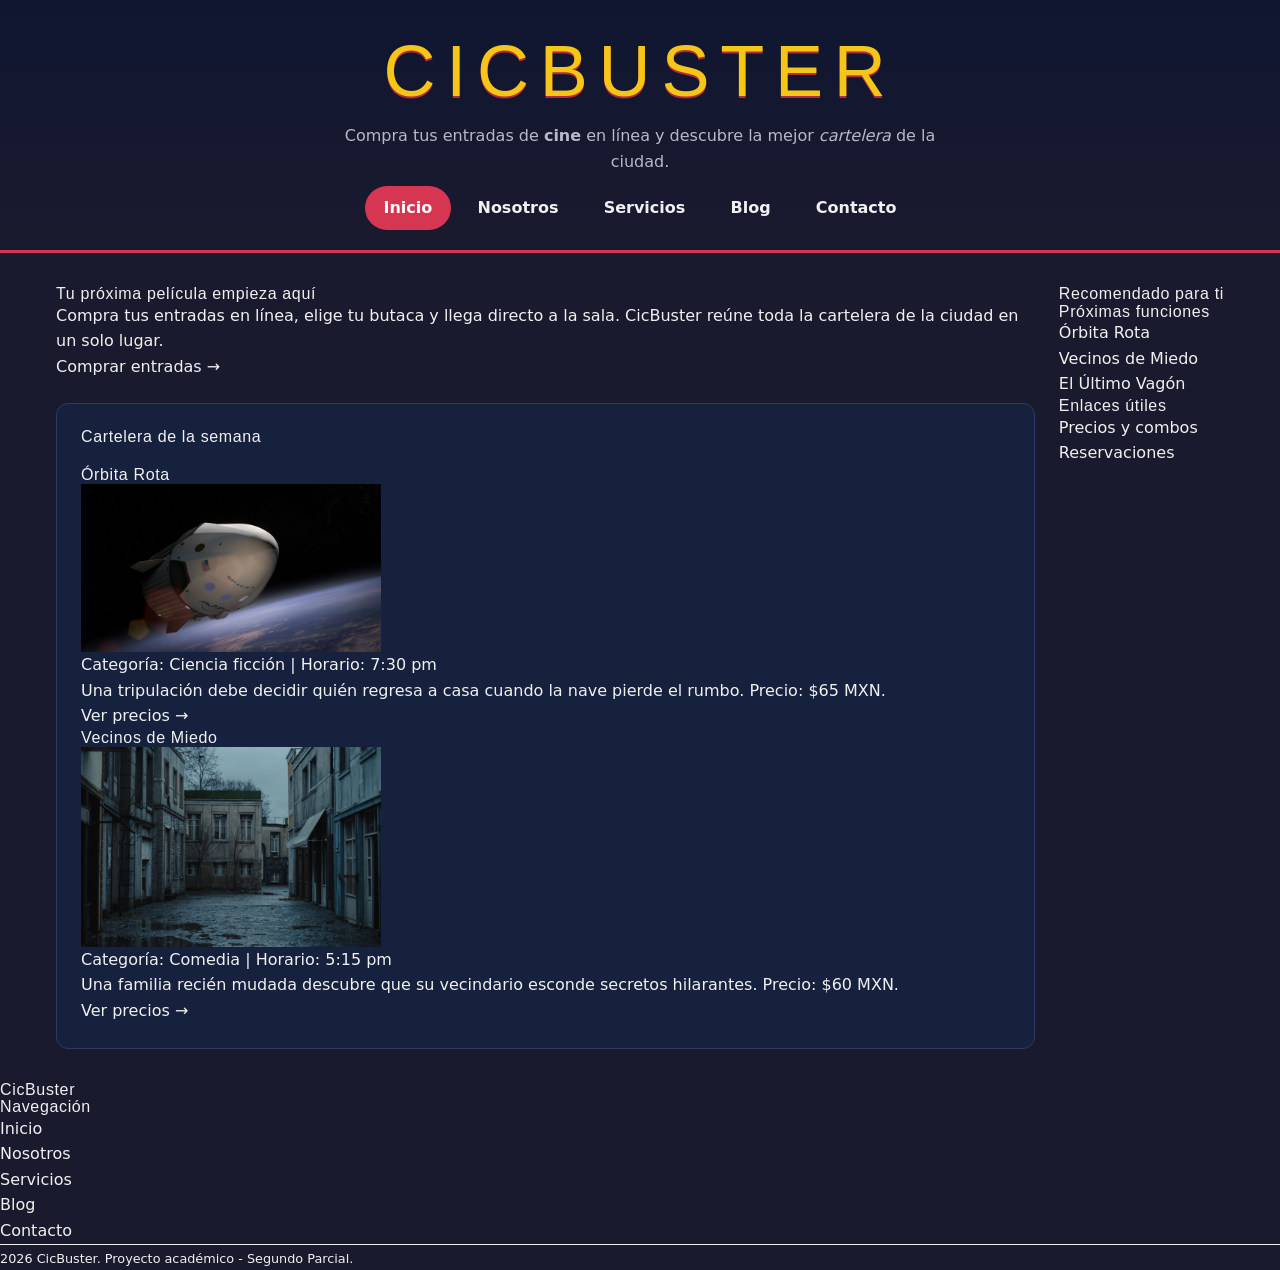
<file: index.html>
<!DOCTYPE html>
<html lang="es">

<head>
    <meta charset="UTF-8">
    <meta name="viewport" content="width=device-width, initial-scale=1.0">
    <title>CicBuster - Boletos de cine en línea</title>
    <link rel="stylesheet" href="css/normalize.css">
    <link rel="stylesheet" href="css/style.css">
</head>

<body>

    <header class="site-header">
        <h1 class="site-header__logo">CICBUSTER</h1>
        <p class="site-header__slogan">Compra tus entradas de <strong>cine</strong> en línea y descubre la mejor
            <em>cartelera</em> de la ciudad.</p>

        <nav class="main-nav">
            <ul class="main-nav__list">
                <li class="main-nav__item"><a class="main-nav__link main-nav__link--active" href="index.html" aria-current="page">Inicio</a></li>
                <li class="main-nav__item"><a class="main-nav__link" href="pages/nosotros.html">Nosotros</a></li>
                <li class="main-nav__item"><a class="main-nav__link" href="pages/servicios.html">Servicios</a></li>
                <li class="main-nav__item"><a class="main-nav__link" href="pages/blog.html">Blog</a></li>
                <li class="main-nav__item"><a class="main-nav__link" href="pages/contacto.html">Contacto</a></li>
            </ul>
        </nav>
    </header>

    <div class="layout">

    <main class="layout__main">
        <section class="hero" id="inicio">
            <h2 class="hero__title">Tu próxima película empieza aquí</h2>
            <p class="hero__text">
                Compra tus entradas en línea, elige tu butaca y llega directo
                a la sala. CicBuster reúne toda la cartelera de la ciudad en
                un solo lugar.
            </p>
            <a class="btn" href="pages/servicios.html">Comprar entradas →</a>
        </section>

        <section class="section" id="cartelera">
            <h2 class="section__title">Cartelera de la semana</h2>

            <div class="cards">
                <article class="card">
                    <header class="card__header">
                        <h3 class="card__title">Órbita Rota</h3>
                        <img class="card__image" src="./images/img1.jpg" alt="Nave espacial orbitando la Tierra" width="300">
                        <p class="card__meta">
                            Categoría: Ciencia ficción |
                            <span class="card__tag">Horario: 7:30 pm</span>
                        </p>
                    </header>

                    <p class="card__text">
                        Una tripulación debe decidir quién regresa a casa cuando
                        la nave pierde el rumbo. Precio: $65 MXN.
                    </p>

                    <a class="card__link" href="pages/servicios.html">Ver precios →</a>
                </article>

                <article class="card">
                    <header class="card__header">
                        <h3 class="card__title">Vecinos de Miedo</h3>
                        <img class="card__image" src="./images/img2.jpg" alt="Calle vecinal sombría con edificios antiguos" width="300">
                        <p class="card__meta">
                            Categoría: Comedia |
                            <span class="card__tag">Horario: 5:15 pm</span>
                        </p>
                    </header>

                    <p class="card__text">
                        Una familia recién mudada descubre que su vecindario
                        esconde secretos hilarantes. Precio: $60 MXN.
                    </p>

                    <a class="card__link" href="pages/servicios.html">Ver precios →</a>
                </article>
            </div>
        </section>

    </main>

    <aside class="sidebar">
        <h2 class="sidebar__title">Recomendado para ti</h2>

        <section class="sidebar__section">
            <h3 class="sidebar__subtitle">Próximas funciones</h3>
            <ul class="sidebar__list">
                <li class="sidebar__item">Órbita Rota</li>
                <li class="sidebar__item">Vecinos de Miedo</li>
                <li class="sidebar__item">El Último Vagón</li>
            </ul>
        </section>

        <section class="sidebar__section">
            <h3 class="sidebar__subtitle">Enlaces útiles</h3>
            <ul class="sidebar__list">
                <li class="sidebar__item"><a class="sidebar__link" href="pages/servicios.html">Precios y combos</a></li>
                <li class="sidebar__item"><a class="sidebar__link" href="pages/contacto.html">Reservaciones</a></li>
            </ul>
        </section>
    </aside>
    </div>

    <footer class="site-footer">
        <h2 class="site-footer__brand">CicBuster</h2>

        <section class="site-footer__nav">
            <h3 class="site-footer__subtitle">Navegación</h3>
            <ul class="site-footer__list">
                <li class="site-footer__item"><a class="site-footer__link" href="index.html">Inicio</a></li>
                <li class="site-footer__item"><a class="site-footer__link" href="pages/nosotros.html">Nosotros</a></li>
                <li class="site-footer__item"><a class="site-footer__link" href="pages/servicios.html">Servicios</a></li>
                <li class="site-footer__item"><a class="site-footer__link" href="pages/blog.html">Blog</a></li>
                <li class="site-footer__item"><a class="site-footer__link" href="pages/contacto.html">Contacto</a></li>
            </ul>
        </section>

        <hr class="site-footer__divider">

        <p class="site-footer__legal">
            <small>
                2026 CicBuster. Proyecto académico - Segundo Parcial.
            </small>
        </p>
    </footer>

</body>

</html>
</file>
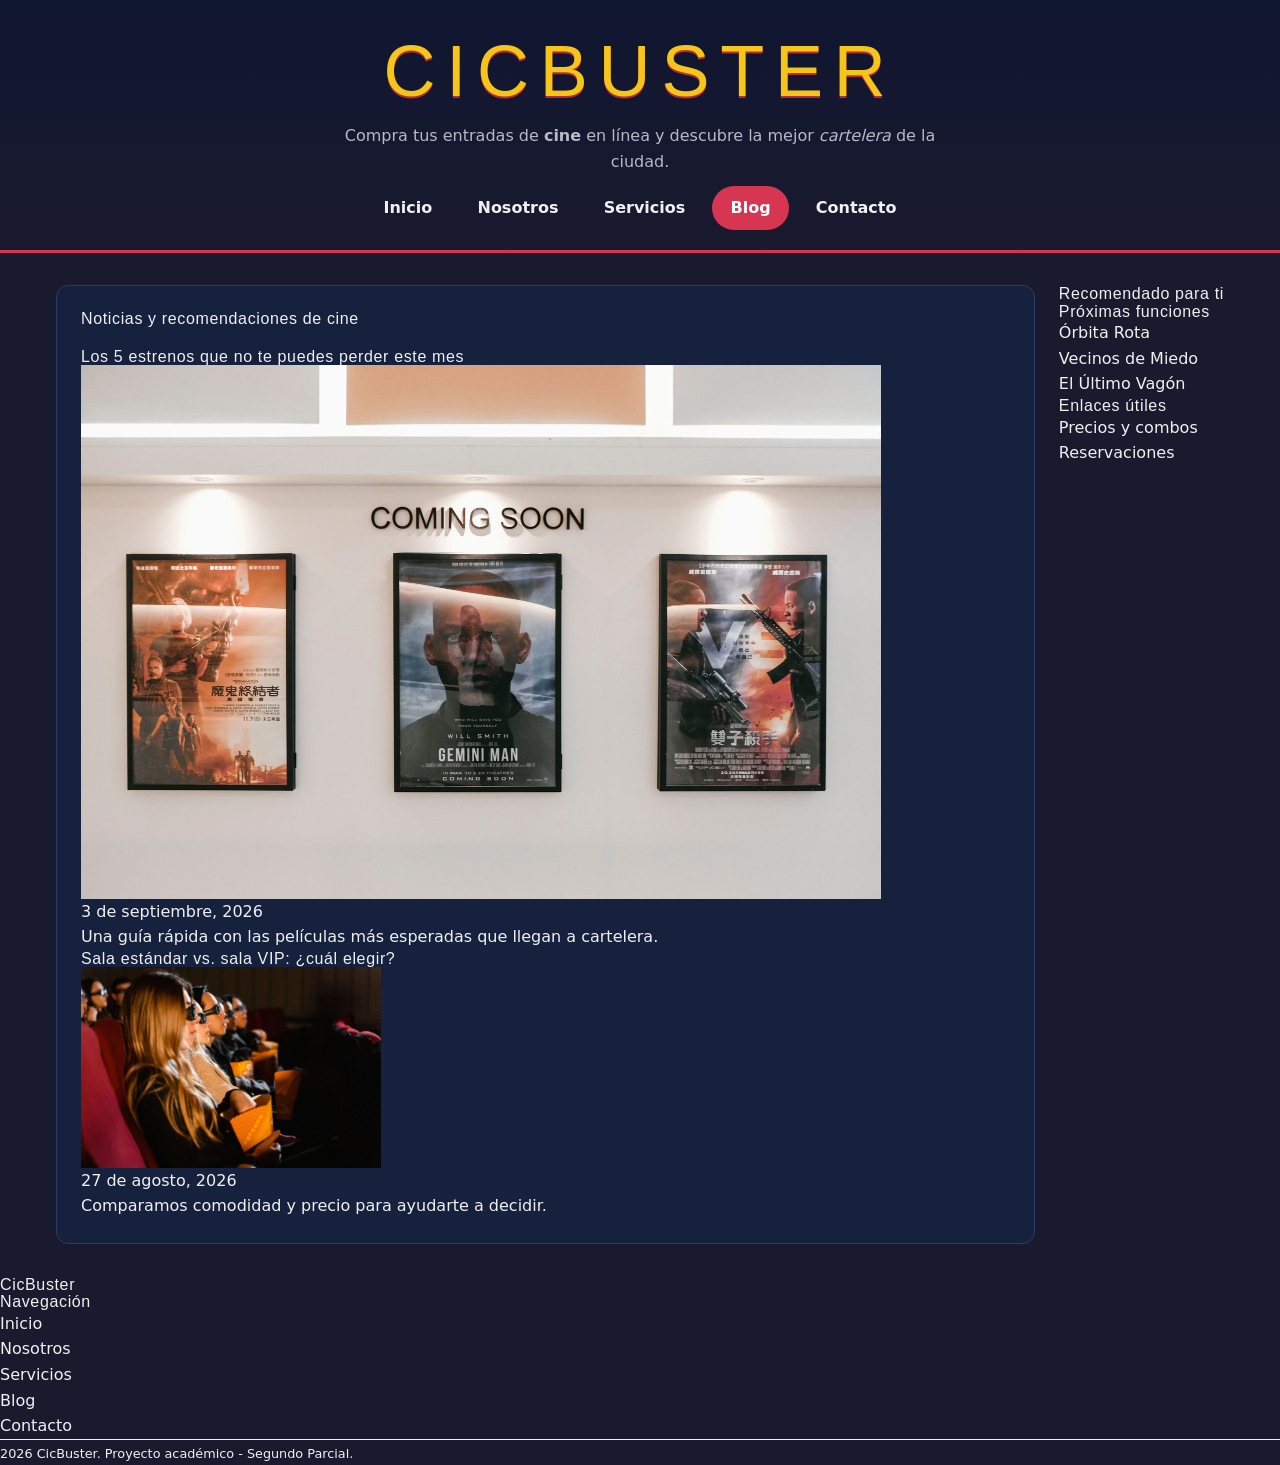
<file: pages/blog.html>
<!DOCTYPE html>
<html lang="es">

<head>
    <meta charset="UTF-8">
    <meta name="viewport" content="width=device-width, initial-scale=1.0">
    <title>Blog - CicBuster</title>
    <link rel="stylesheet" href="../css/normalize.css">
    <link rel="stylesheet" href="../css/style.css">
</head>

<body>

    <header class="site-header">
        <h1 class="site-header__logo">CICBUSTER</h1>
        <p class="site-header__slogan">Compra tus entradas de <strong>cine</strong> en línea y descubre la mejor
            <em>cartelera</em> de la ciudad.</p>

        <nav class="main-nav">
            <ul class="main-nav__list">
                <li class="main-nav__item"><a class="main-nav__link" href="../index.html">Inicio</a></li>
                <li class="main-nav__item"><a class="main-nav__link" href="nosotros.html">Nosotros</a></li>
                <li class="main-nav__item"><a class="main-nav__link" href="servicios.html">Servicios</a></li>
                <li class="main-nav__item"><a class="main-nav__link main-nav__link--active" href="blog.html" aria-current="page">Blog</a></li>
                <li class="main-nav__item"><a class="main-nav__link" href="contacto.html">Contacto</a></li>
            </ul>
        </nav>
    </header>

    <div class="layout">

    <main class="layout__main">
        <section class="section" id="blog">
            <h2 class="section__title">Noticias y recomendaciones de cine</h2>

            <div class="cards">
                <article class="card">
                    <header class="card__header">
                        <h3 class="card__title">Los 5 estrenos que no te puedes perder este mes</h3>
                        <img class="card__image" src="../images/img8.jpg" alt="Pared con tres carteles de películas y el letrero Coming Soon" width="800">
                        <p class="card__meta"><span class="card__tag">3 de septiembre, 2026</span></p>
                    </header>
                    <p class="card__text">
                        Una guía rápida con las películas más esperadas que
                        llegan a cartelera.
                    </p>
                </article>

                <article class="card">
                    <header class="card__header">
                        <h3 class="card__title">Sala estándar vs. sala VIP: ¿cuál elegir?</h3>
                        <img class="card__image" src="../images/img9.jpg" alt="Espectadores con lentes 3D disfrutando una función" width="300">
                        <p class="card__meta"><span class="card__tag">27 de agosto, 2026</span></p>
                    </header>
                    <p class="card__text">
                        Comparamos comodidad y precio para ayudarte a decidir.
                    </p>
                </article>
            </div>
        </section>

    </main>

    <aside class="sidebar">
        <h2 class="sidebar__title">Recomendado para ti</h2>

        <section class="sidebar__section">
            <h3 class="sidebar__subtitle">Próximas funciones</h3>
            <ul class="sidebar__list">
                <li class="sidebar__item">Órbita Rota</li>
                <li class="sidebar__item">Vecinos de Miedo</li>
                <li class="sidebar__item">El Último Vagón</li>
            </ul>
        </section>

        <section class="sidebar__section">
            <h3 class="sidebar__subtitle">Enlaces útiles</h3>
            <ul class="sidebar__list">
                <li class="sidebar__item"><a class="sidebar__link" href="servicios.html">Precios y combos</a></li>
                <li class="sidebar__item"><a class="sidebar__link" href="contacto.html">Reservaciones</a></li>
            </ul>
        </section>
    </aside>
    </div>

    <footer class="site-footer">
        <h2 class="site-footer__brand">CicBuster</h2>

        <section class="site-footer__nav">
            <h3 class="site-footer__subtitle">Navegación</h3>
            <ul class="site-footer__list">
                <li class="site-footer__item"><a class="site-footer__link" href="../index.html">Inicio</a></li>
                <li class="site-footer__item"><a class="site-footer__link" href="nosotros.html">Nosotros</a></li>
                <li class="site-footer__item"><a class="site-footer__link" href="servicios.html">Servicios</a></li>
                <li class="site-footer__item"><a class="site-footer__link" href="blog.html">Blog</a></li>
                <li class="site-footer__item"><a class="site-footer__link" href="contacto.html">Contacto</a></li>
            </ul>
        </section>

        <hr class="site-footer__divider">

        <p class="site-footer__legal">
            <small>
                2026 CicBuster. Proyecto académico - Segundo Parcial.
            </small>
        </p>
    </footer>

</body>

</html>
</file>
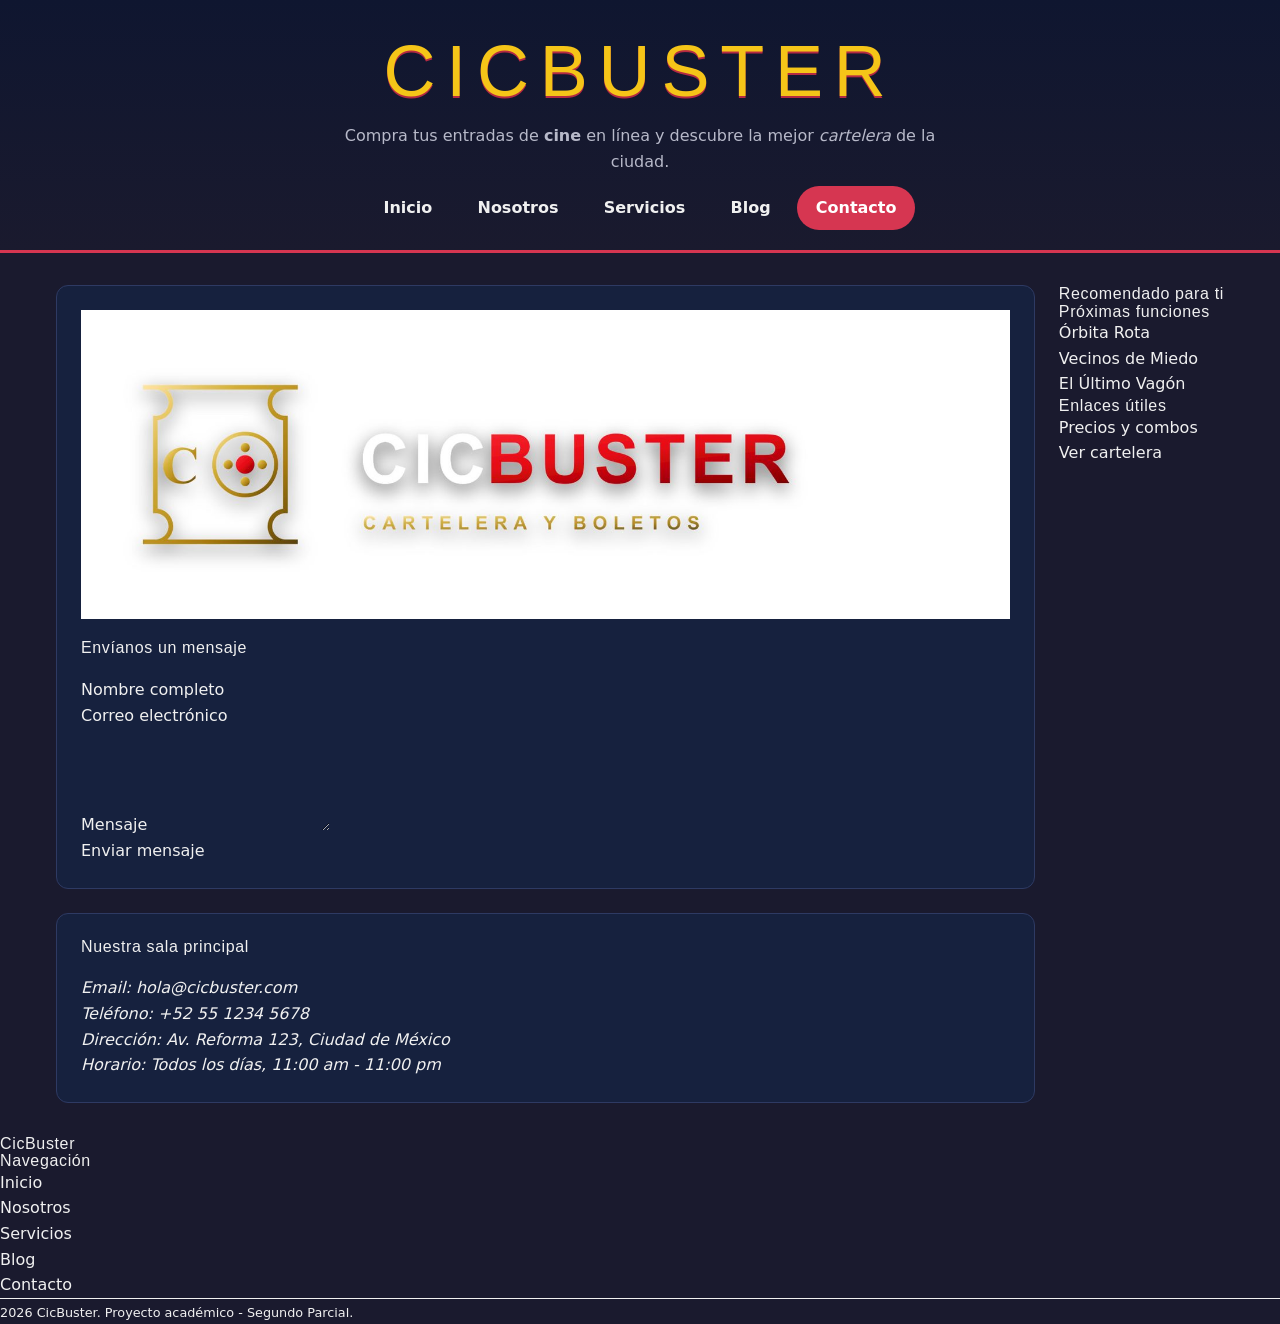
<file: pages/contacto.html>
<!DOCTYPE html>
<html lang="es">

<head>
    <meta charset="UTF-8">
    <meta name="viewport" content="width=device-width, initial-scale=1.0">
    <title>Contacto - CicBuster</title>
    <link rel="stylesheet" href="../css/normalize.css">
    <link rel="stylesheet" href="../css/style.css">
</head>

<body>
    <header class="site-header">
        <h1 class="site-header__logo">CICBUSTER</h1>
        <p class="site-header__slogan">Compra tus entradas de <strong>cine</strong> en línea y descubre la mejor
            <em>cartelera</em> de la ciudad.</p>

        <nav class="main-nav">
            <ul class="main-nav__list">
                <li class="main-nav__item"><a class="main-nav__link" href="../index.html">Inicio</a></li>
                <li class="main-nav__item"><a class="main-nav__link" href="nosotros.html">Nosotros</a></li>
                <li class="main-nav__item"><a class="main-nav__link" href="servicios.html">Servicios</a></li>
                <li class="main-nav__item"><a class="main-nav__link" href="blog.html">Blog</a></li>
                <li class="main-nav__item"><a class="main-nav__link main-nav__link--active" href="contacto.html" aria-current="page">Contacto</a></li>
            </ul>
        </nav>
    </header>
    <div class="layout">

    <main class="layout__main">
        <section class="section" id="formulario">
            <figure class="banner">
                <img class="banner__image banner__image--contain" src="../images/img10.jpg" alt="Logotipo de CicBuster: cartelera y boletos" width="1000">
            </figure>
            <h2 class="section__title">Envíanos un mensaje</h2>
            <form class="form" action="#" method="post">
                <div class="form__group">
                    <label class="form__label" for="nombre">Nombre completo</label>
                    <input class="form__input" type="text" id="nombre" name="nombre" required>
                </div>
                <div class="form__group">
                    <label class="form__label" for="correo">Correo electrónico</label>
                    <input class="form__input" type="email" id="correo" name="correo" required>
                </div>
                <div class="form__group">
                    <label class="form__label" for="mensaje">Mensaje</label>
                    <textarea class="form__input form__input--textarea" id="mensaje" name="mensaje" rows="4" required></textarea>
                </div>
                <button class="btn form__submit" type="submit">Enviar mensaje</button>
            </form>
        </section>

        <section class="section" id="contacto">
            <h2 class="section__title">Nuestra sala principal</h2>
            <address class="contact-info">
                <p class="contact-info__text">
                    Email: <a href="mailto:hola@cicbuster.com">hola@cicbuster.com</a>
                    <br>
                    Teléfono: <a href="tel:+525512345678">+52 55 1234 5678</a>
                    <br>
                    Dirección: Av. Reforma 123, Ciudad de México
                    <br>
                    Horario: Todos los días, 11:00 am - 11:00 pm
                </p>
            </address>
        </section>

    </main>

    <aside class="sidebar">
        <h2 class="sidebar__title">Recomendado para ti</h2>

        <section class="sidebar__section">
            <h3 class="sidebar__subtitle">Próximas funciones</h3>
            <ul class="sidebar__list">
                <li class="sidebar__item">Órbita Rota</li>
                <li class="sidebar__item">Vecinos de Miedo</li>
                <li class="sidebar__item">El Último Vagón</li>
            </ul>
        </section>

        <section class="sidebar__section">
            <h3 class="sidebar__subtitle">Enlaces útiles</h3>
            <ul class="sidebar__list">
                <li class="sidebar__item"><a class="sidebar__link" href="servicios.html">Precios y combos</a></li>
                <li class="sidebar__item"><a class="sidebar__link" href="../index.html">Ver cartelera</a></li>
            </ul>
        </section>
    </aside>
    </div>
    
    <footer class="site-footer">
        <h2 class="site-footer__brand">CicBuster</h2>

        <section class="site-footer__nav">
            <h3 class="site-footer__subtitle">Navegación</h3>
            <ul class="site-footer__list">
                <li class="site-footer__item"><a class="site-footer__link" href="../index.html">Inicio</a></li>
                <li class="site-footer__item"><a class="site-footer__link" href="nosotros.html">Nosotros</a></li>
                <li class="site-footer__item"><a class="site-footer__link" href="servicios.html">Servicios</a></li>
                <li class="site-footer__item"><a class="site-footer__link" href="blog.html">Blog</a></li>
                <li class="site-footer__item"><a class="site-footer__link" href="contacto.html">Contacto</a></li>
            </ul>
        </section>

        <hr class="site-footer__divider">

        <p class="site-footer__legal">
            <small>
                2026 CicBuster. Proyecto académico - Segundo Parcial.
            </small>
        </p>
    </footer>

</body>

</html>
</file>
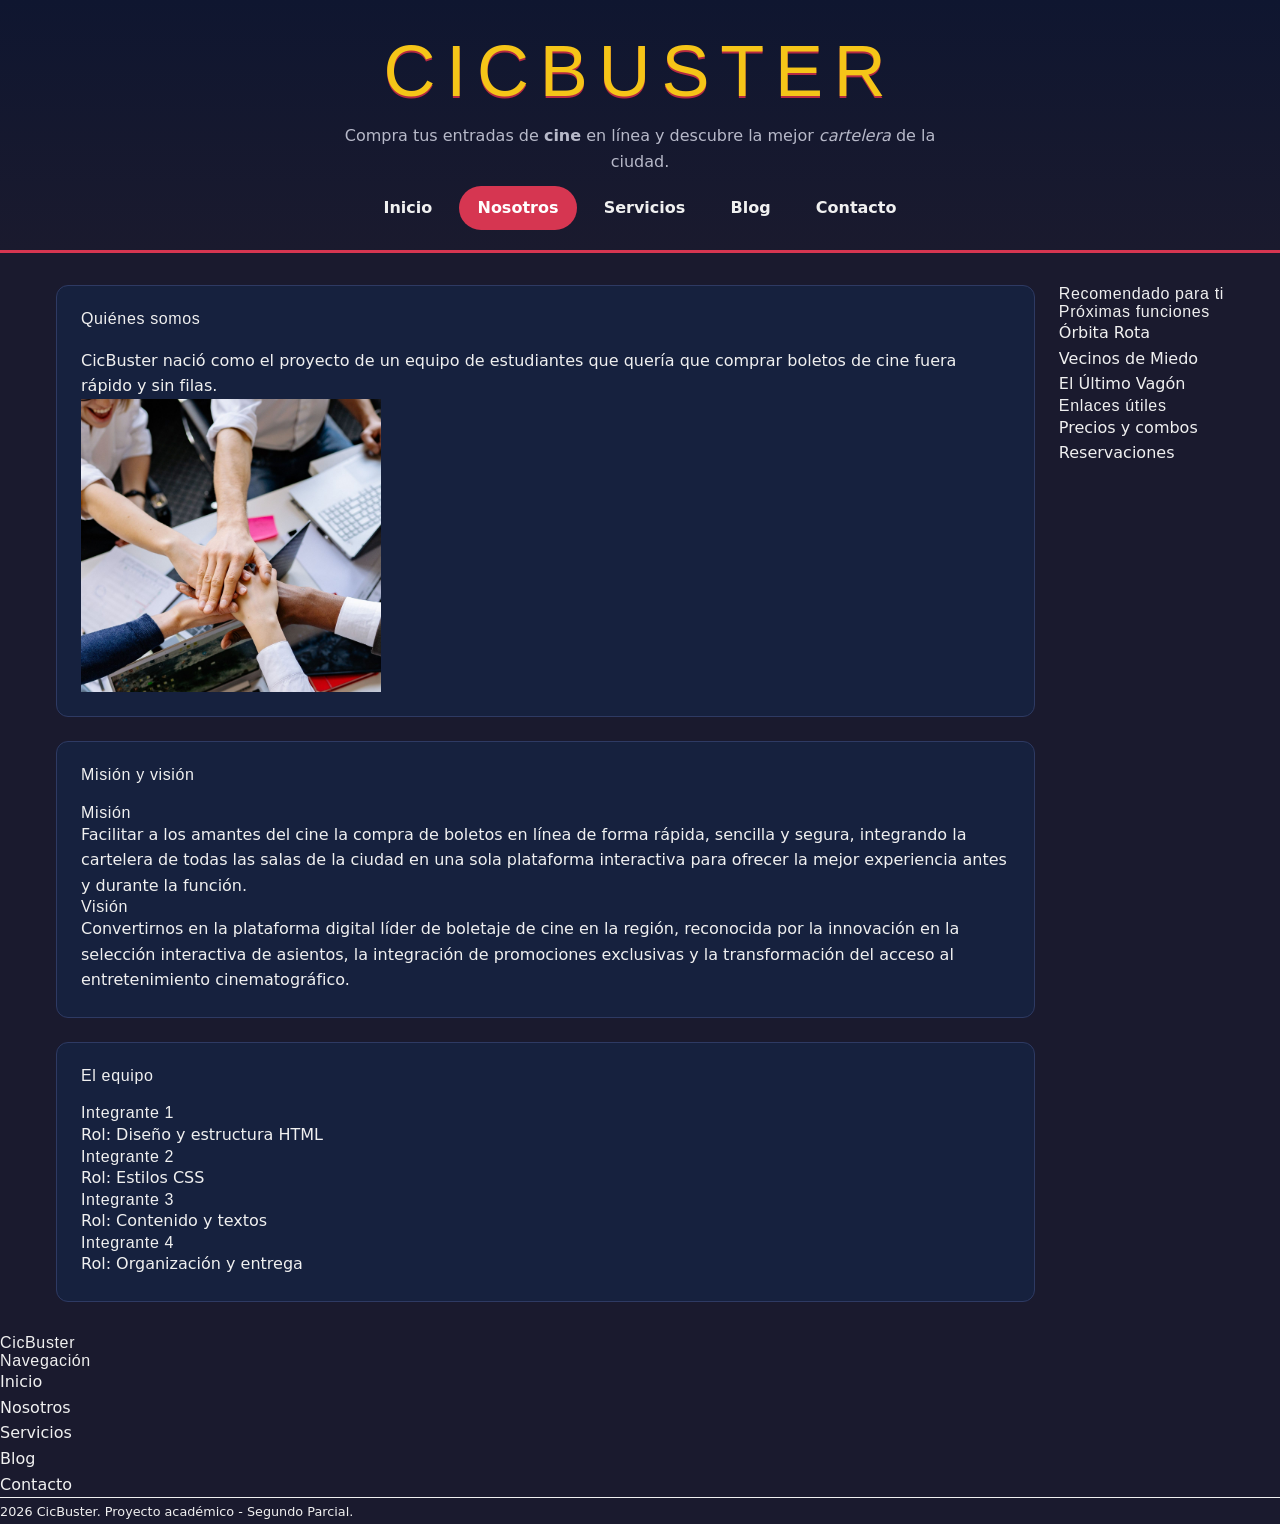
<file: pages/nosotros.html>
<!DOCTYPE html>
<html lang="es">

<head>
    <meta charset="UTF-8">
    <meta name="viewport" content="width=device-width, initial-scale=1.0">
    <title>Nosotros - CicBuster</title>
    <link rel="stylesheet" href="../css/normalize.css">
    <link rel="stylesheet" href="../css/style.css">
</head>

<body>

    <header class="site-header">
        <h1 class="site-header__logo">CICBUSTER</h1>
        <p class="site-header__slogan">Compra tus entradas de <strong>cine</strong> en línea y descubre la mejor
            <em>cartelera</em> de la ciudad.</p>

        <nav class="main-nav">
            <ul class="main-nav__list">
                <li class="main-nav__item"><a class="main-nav__link" href="../index.html">Inicio</a></li>
                <li class="main-nav__item"><a class="main-nav__link main-nav__link--active" href="nosotros.html" aria-current="page">Nosotros</a></li>
                <li class="main-nav__item"><a class="main-nav__link" href="servicios.html">Servicios</a></li>
                <li class="main-nav__item"><a class="main-nav__link" href="blog.html">Blog</a></li>
                <li class="main-nav__item"><a class="main-nav__link" href="contacto.html">Contacto</a></li>
            </ul>
        </nav>
    </header>


    <div class="layout">


    <main class="layout__main">

        <section class="section" id="historia">
            <h2 class="section__title">Quiénes somos</h2>

            <div class="about about--reverse">
                <p class="about__text">
                    CicBuster nació como el proyecto de un equipo de estudiantes
                    que quería que comprar boletos de cine fuera rápido y sin
                    filas.
                </p>
                <img class="about__image" src="../images/img4.jpg" alt="Equipo de personas uniendo las manos sobre una mesa de trabajo" width="300">
            </div>
        </section>

        <section class="section" id="mision-vision">
            <h2 class="section__title">Misión y visión</h2>

            <div class="cards">
                <article class="card">
                    <header class="card__header">
                        <h3 class="card__title">Misión</h3>
                    </header>
                    <p class="card__text">Facilitar a los amantes del cine la compra de boletos en línea de forma rápida, sencilla y segura, integrando la cartelera de todas las salas de la ciudad en una sola plataforma interactiva para ofrecer la mejor experiencia antes y durante la función.</p>
                </article>

                <article class="card">
                    <header class="card__header">
                        <h3 class="card__title">Visión</h3>
                    </header>
                    <p class="card__text">Convertirnos en la plataforma digital líder de boletaje de cine en la región, reconocida por la innovación en la selección interactiva de asientos, la integración de promociones exclusivas y la transformación del acceso al entretenimiento cinematográfico.</p>
                </article>
            </div>
        </section>

        <section class="section" id="equipo">
            <h2 class="section__title">El equipo</h2>

            <div class="cards">
                <article class="card card--compact">
                    <header class="card__header">
                        <h3 class="card__title">Integrante 1</h3>
                        <p class="card__meta"><span class="card__tag">Rol: Diseño y estructura HTML</span></p>
                    </header>
                </article>

                <article class="card card--compact">
                    <header class="card__header">
                        <h3 class="card__title">Integrante 2</h3>
                        <p class="card__meta"><span class="card__tag">Rol: Estilos CSS</span></p>
                    </header>
                </article>

                <article class="card card--compact">
                    <header class="card__header">
                        <h3 class="card__title">Integrante 3</h3>
                        <p class="card__meta"><span class="card__tag">Rol: Contenido y textos</span></p>
                    </header>
                </article>

                <article class="card card--compact">
                    <header class="card__header">
                        <h3 class="card__title">Integrante 4</h3>
                        <p class="card__meta"><span class="card__tag">Rol: Organización y entrega</span></p>
                    </header>
                </article>
            </div>
        </section>

    </main>

    <aside class="sidebar">
        <h2 class="sidebar__title">Recomendado para ti</h2>

        <section class="sidebar__section">
            <h3 class="sidebar__subtitle">Próximas funciones</h3>
            <ul class="sidebar__list">
                <li class="sidebar__item">Órbita Rota</li>
                <li class="sidebar__item">Vecinos de Miedo</li>
                <li class="sidebar__item">El Último Vagón</li>
            </ul>
        </section>

        <section class="sidebar__section">
            <h3 class="sidebar__subtitle">Enlaces útiles</h3>
            <ul class="sidebar__list">
                <li class="sidebar__item"><a class="sidebar__link" href="servicios.html">Precios y combos</a></li>
                <li class="sidebar__item"><a class="sidebar__link" href="contacto.html">Reservaciones</a></li>
            </ul>
        </section>
    </aside>
    </div>

    <footer class="site-footer">
        <h2 class="site-footer__brand">CicBuster</h2>

        <section class="site-footer__nav">
            <h3 class="site-footer__subtitle">Navegación</h3>
            <ul class="site-footer__list">
                <li class="site-footer__item"><a class="site-footer__link" href="../index.html">Inicio</a></li>
                <li class="site-footer__item"><a class="site-footer__link" href="nosotros.html">Nosotros</a></li>
                <li class="site-footer__item"><a class="site-footer__link" href="servicios.html">Servicios</a></li>
                <li class="site-footer__item"><a class="site-footer__link" href="blog.html">Blog</a></li>
                <li class="site-footer__item"><a class="site-footer__link" href="contacto.html">Contacto</a></li>
            </ul>
        </section>

        <hr class="site-footer__divider">

        <p class="site-footer__legal">
            <small>
                2026 CicBuster. Proyecto académico - Segundo Parcial.
            </small>
        </p>
    </footer>

</body>

</html>
</file>
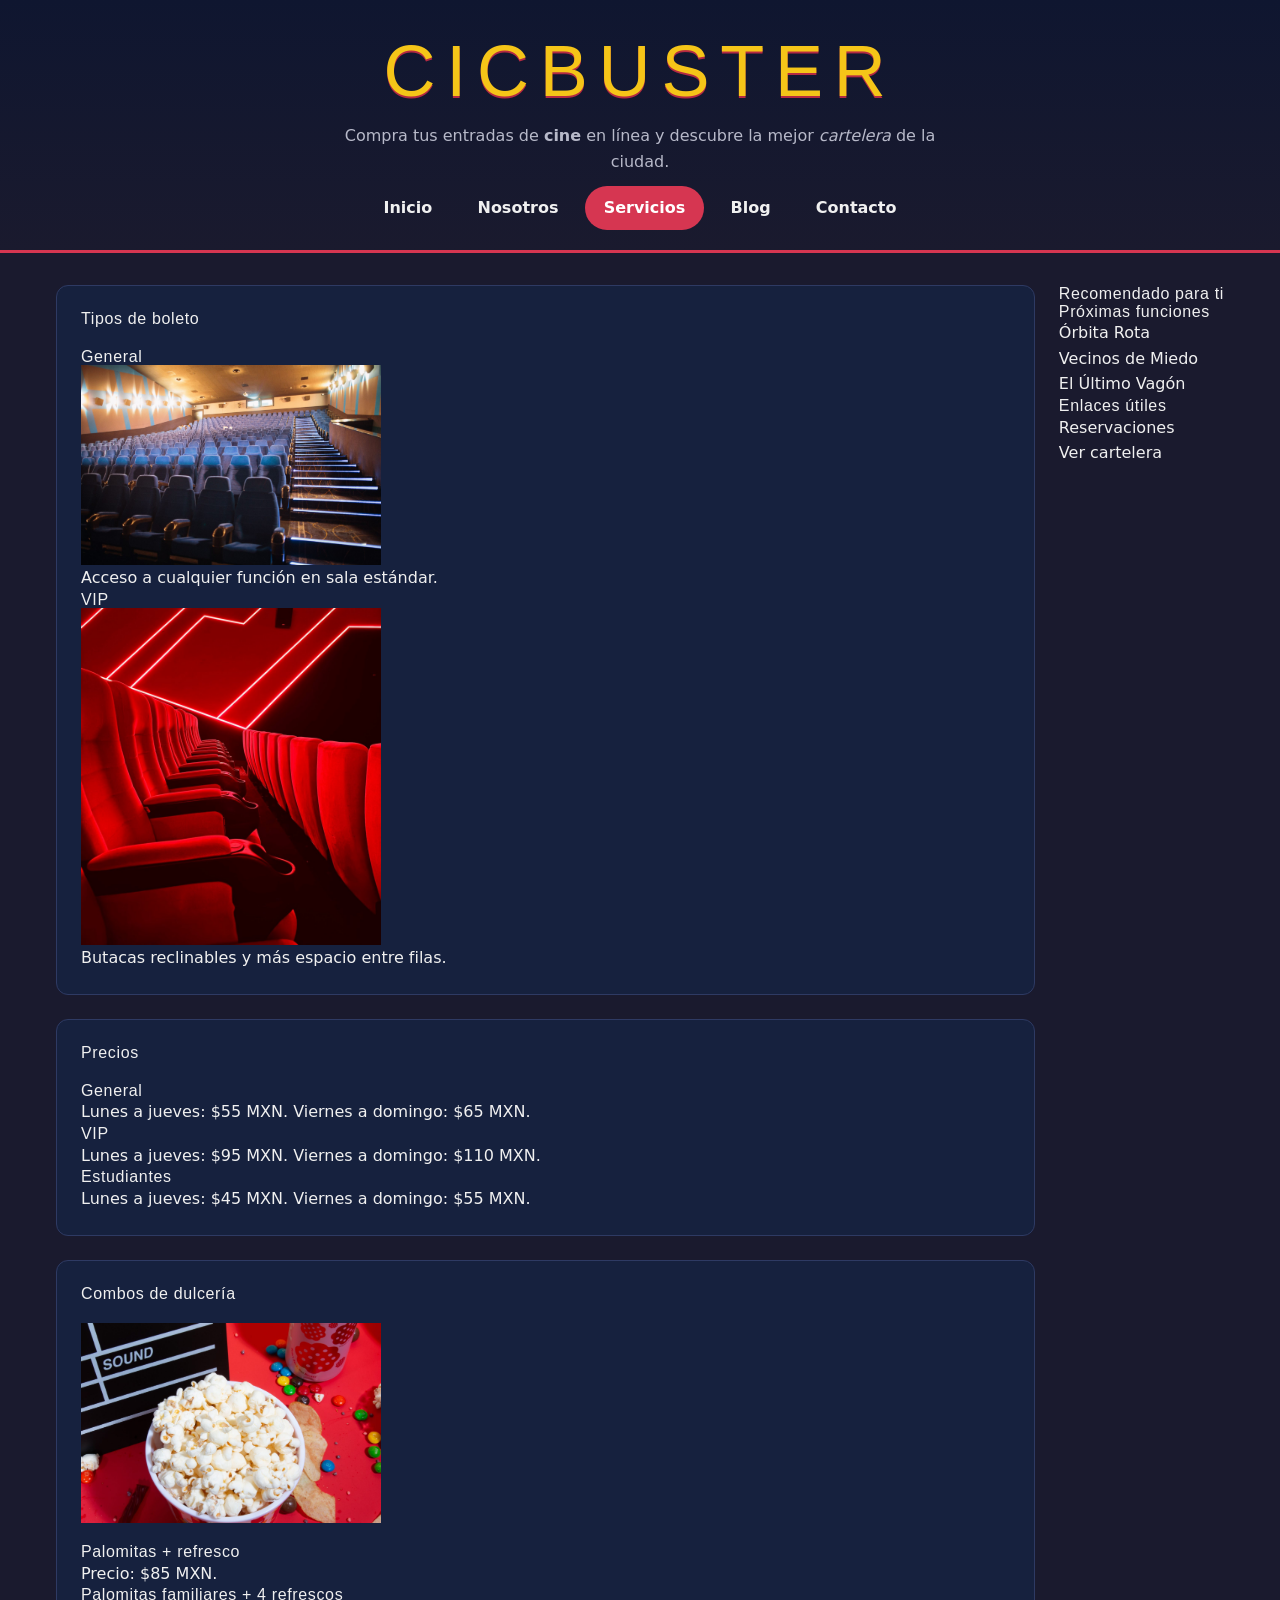
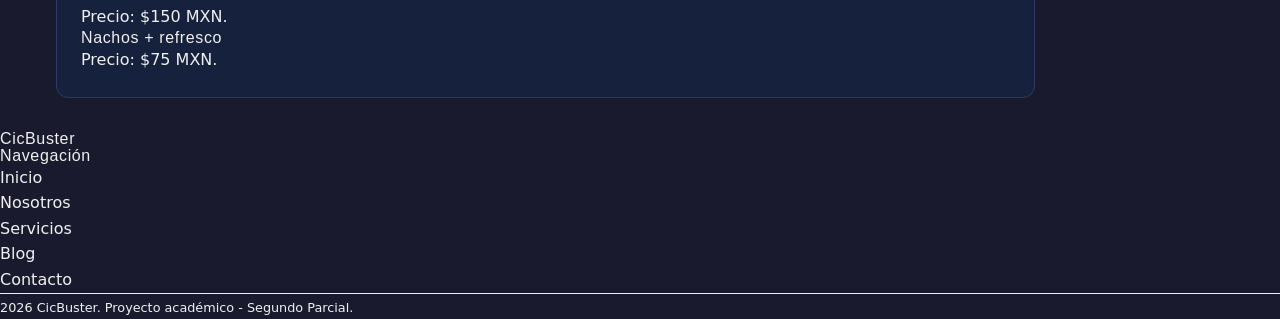
<file: pages/servicios.html>
<!DOCTYPE html>
<html lang="es">

<head>
    <meta charset="UTF-8">
    <meta name="viewport" content="width=device-width, initial-scale=1.0">
    <title>Servicios - CicBuster</title>
    <link rel="stylesheet" href="../css/normalize.css">
    <link rel="stylesheet" href="../css/style.css">
</head>

<body>

    <header class="site-header">
        <h1 class="site-header__logo">CICBUSTER</h1>
        <p class="site-header__slogan">Compra tus entradas de <strong>cine</strong> en línea y descubre la mejor
            <em>cartelera</em> de la ciudad.</p>

        <nav class="main-nav">
            <ul class="main-nav__list">
                <li class="main-nav__item"><a class="main-nav__link" href="../index.html">Inicio</a></li>
                <li class="main-nav__item"><a class="main-nav__link" href="nosotros.html">Nosotros</a></li>
                <li class="main-nav__item"><a class="main-nav__link main-nav__link--active" href="servicios.html" aria-current="page">Servicios</a></li>
                <li class="main-nav__item"><a class="main-nav__link" href="blog.html">Blog</a></li>
                <li class="main-nav__item"><a class="main-nav__link" href="contacto.html">Contacto</a></li>
            </ul>
        </nav>
    </header>

    <div class="layout">

    <main class="layout__main">
        <section class="section" id="tipos">
            <h2 class="section__title">Tipos de boleto</h2>

            <div class="cards">
                <article class="card">
                    <header class="card__header">
                        <h3 class="card__title">General</h3>
                        <img class="card__image" src="../images/img5.jpg" alt="Sala de cine estándar con butacas azules" width="300">
                    </header>
                    <p class="card__text">Acceso a cualquier función en sala estándar.</p>
                </article>

                <article class="card">
                    <header class="card__header">
                        <h3 class="card__title">VIP</h3>
                        <img class="card__image" src="../images/img6.jpg" alt="Butacas rojas reclinables de una sala VIP" width="300">
                    </header>
                    <p class="card__text">Butacas reclinables y más espacio entre filas.</p>
                </article>
            </div>
        </section>

        <section class="section" id="precios">
            <h2 class="section__title">Precios</h2>

            <div class="cards">
                <article class="card card--compact">
                    <header class="card__header">
                        <h3 class="card__title">General</h3>
                    </header>
                    <p class="card__text">Lunes a jueves: $55 MXN. Viernes a domingo: $65 MXN.</p>
                </article>

                <article class="card card--compact">
                    <header class="card__header">
                        <h3 class="card__title">VIP</h3>
                    </header>
                    <p class="card__text">Lunes a jueves: $95 MXN. Viernes a domingo: $110 MXN.</p>
                </article>

                <article class="card card--compact">
                    <header class="card__header">
                        <h3 class="card__title">Estudiantes</h3>
                    </header>
                    <p class="card__text">Lunes a jueves: $45 MXN. Viernes a domingo: $55 MXN.</p>
                </article>
            </div>
        </section>

        <section class="section" id="combos">
            <h2 class="section__title">Combos de dulcería</h2>

            <figure class="banner">
                <img class="banner__image" src="../images/img7.jpg" alt="Cubeta de palomitas, claqueta y dulces sobre fondo rojo" width="300">
            </figure>

            <div class="cards">
                <article class="card card--compact">
                    <header class="card__header">
                        <h3 class="card__title">Palomitas + refresco</h3>
                    </header>
                    <p class="card__text">Precio: $85 MXN.</p>
                </article>

                <article class="card card--compact">
                    <header class="card__header">
                        <h3 class="card__title">Palomitas familiares + 4 refrescos</h3>
                    </header>
                    <p class="card__text">Precio: $150 MXN.</p>
                </article>

                <article class="card card--compact">
                    <header class="card__header">
                        <h3 class="card__title">Nachos + refresco</h3>
                    </header>
                    <p class="card__text">Precio: $75 MXN.</p>
                </article>
            </div>
        </section>

    </main>

    <aside class="sidebar">
        <h2 class="sidebar__title">Recomendado para ti</h2>

        <section class="sidebar__section">
            <h3 class="sidebar__subtitle">Próximas funciones</h3>
            <ul class="sidebar__list">
                <li class="sidebar__item">Órbita Rota</li>
                <li class="sidebar__item">Vecinos de Miedo</li>
                <li class="sidebar__item">El Último Vagón</li>
            </ul>
        </section>

        <section class="sidebar__section">
            <h3 class="sidebar__subtitle">Enlaces útiles</h3>
            <ul class="sidebar__list">
                <li class="sidebar__item"><a class="sidebar__link" href="contacto.html">Reservaciones</a></li>
                <li class="sidebar__item"><a class="sidebar__link" href="../index.html">Ver cartelera</a></li>
            </ul>
        </section>
    </aside>
    </div>

    <footer class="site-footer">
        <h2 class="site-footer__brand">CicBuster</h2>

        <section class="site-footer__nav">
            <h3 class="site-footer__subtitle">Navegación</h3>
            <ul class="site-footer__list">
                <li class="site-footer__item"><a class="site-footer__link" href="../index.html">Inicio</a></li>
                <li class="site-footer__item"><a class="site-footer__link" href="nosotros.html">Nosotros</a></li>
                <li class="site-footer__item"><a class="site-footer__link" href="servicios.html">Servicios</a></li>
                <li class="site-footer__item"><a class="site-footer__link" href="blog.html">Blog</a></li>
                <li class="site-footer__item"><a class="site-footer__link" href="contacto.html">Contacto</a></li>
            </ul>
        </section>

        <hr class="site-footer__divider">

        <p class="site-footer__legal">
            <small>
                2026 CicBuster. Proyecto académico - Segundo Parcial.
            </small>
        </p>
    </footer>

</body>

</html>
</file>
<file: css/style.css>
:root {
  --color-bg: #1a1a2e;
  --color-text: #f0f0f0;
  --color-surface: #16213e;
  --color-surface-2: #1f2b4d;
  --color-border: #2e3a63;
  --color-muted: #b7b9c9;
  --color-accent: #d63651;
  --color-accent-dark: #b52a42;
  --color-gold: #f5c518;

  --font-title: "Bebas Neue", Impact, "Arial Narrow Bold", sans-serif;
  --font-body: system-ui, -apple-system, "Segoe UI", Roboto, Arial, sans-serif;

  --radius: 12px;
  --space: 1.5rem;
  --max-width: 1200px;
}

html {
  box-sizing: border-box;
}

*,
*::before,
*::after {
  box-sizing: inherit;
}

body {
  background-color: var(--color-bg);
  color: var(--color-text);
  font-family: var(--font-body);
  line-height: 1.6;
}

h1,
h2,
h3,
p {
  margin: 0;
}

h1,
h2,
h3 {
  font-family: var(--font-title);
  font-weight: 400;
  letter-spacing: 0.04em;
  line-height: 1.1;
}

ul {
  margin: 0;
  padding: 0;
  list-style: none;
}

a {
  color: inherit;
}

a:focus-visible,
button:focus-visible,
input:focus-visible,
textarea:focus-visible {
  outline: 3px solid var(--color-gold);
  outline-offset: 2px;
}

img {
  display: block;
  max-width: 100%;
  height: auto;
}

.site-header {
  display: flex;
  flex-direction: column;
  align-items: center;
  gap: 0.75rem;
  padding: 2rem 1rem 1.25rem;
  text-align: center;
  background: linear-gradient(180deg, #0f1630 0%, var(--color-bg) 100%);
  border-bottom: 3px solid var(--color-accent);
}

.site-header__logo {
  font-size: clamp(2.5rem, 8vw, 4.5rem);
  letter-spacing: 0.15em;
  color: var(--color-gold);
  text-shadow: 0 2px 0 var(--color-accent-dark);
}

.site-header__slogan {
  max-width: 60ch;
  color: var(--color-muted);
}

.main-nav__list {
  display: flex;
  flex-wrap: wrap;
  justify-content: center;
  gap: 0.5rem;
}

.main-nav__link {
  display: inline-block;
  padding: 0.5rem 1.1rem;
  border-radius: 999px;
  color: inherit;
  text-decoration: unset;
  font-weight: 600;
  border: 1px solid transparent;
}

.main-nav__link:hover {
  background-color: var(--color-surface-2);
  border-color: var(--color-border);
}

.main-nav__link--active {
  background-color: var(--color-accent);
  color: #fff;
}

.main-nav__link--active:hover {
  background-color: var(--color-accent-dark);
}

.layout {
  display: flex;
  flex-direction: row;
  align-items: flex-start;
  justify-content: center;
  gap: var(--space);
  width: 100%;
  max-width: var(--max-width);
  margin: 0 auto;
  padding: 2rem 1rem;
}

.layout__main {
  display: flex;
  flex-direction: column;
  gap: var(--space);
  flex: 1 1 600px;
  min-width: 0;
}

.section {
  display: flex;
  flex-direction: column;
  gap: 1.25rem;
  padding: var(--space);
  background-color: var(--color-surface);
  border: 1px solid var(--color-border);
  border-radius: var(--radius);
}
</file>
